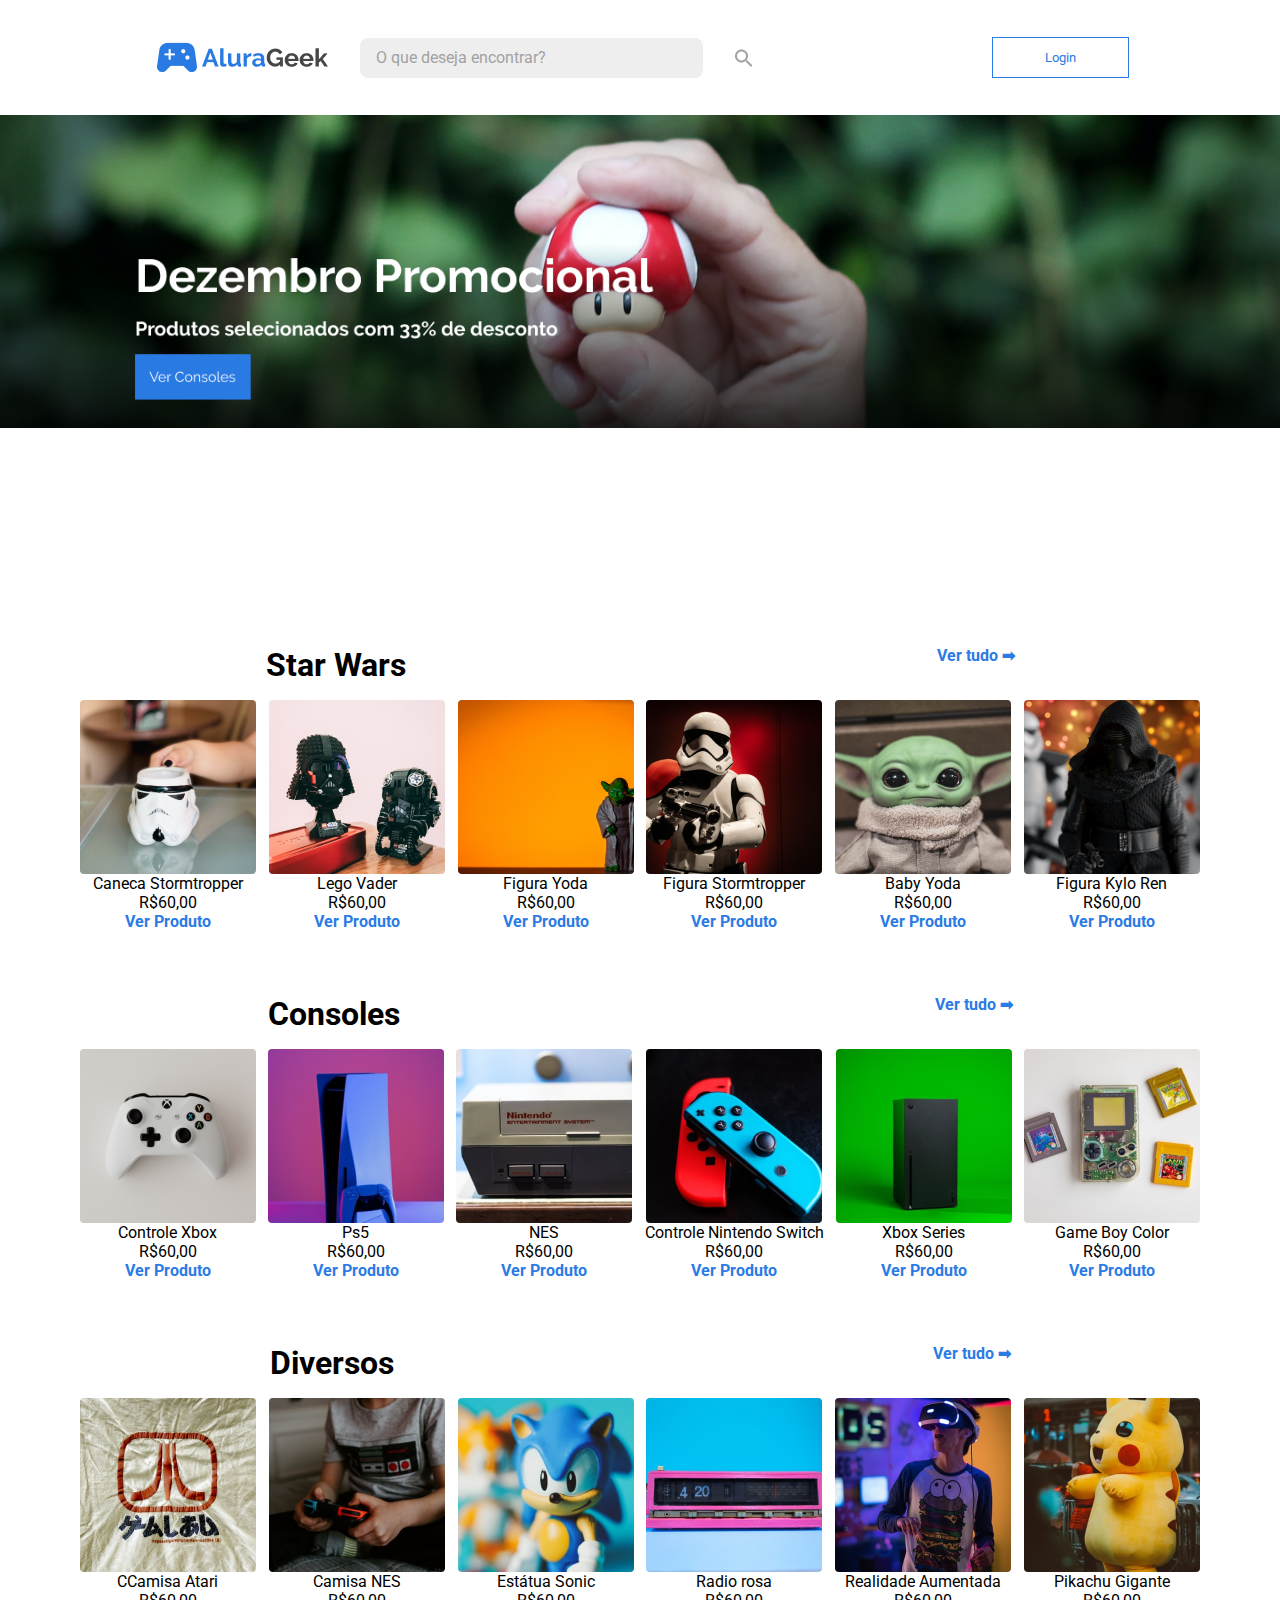
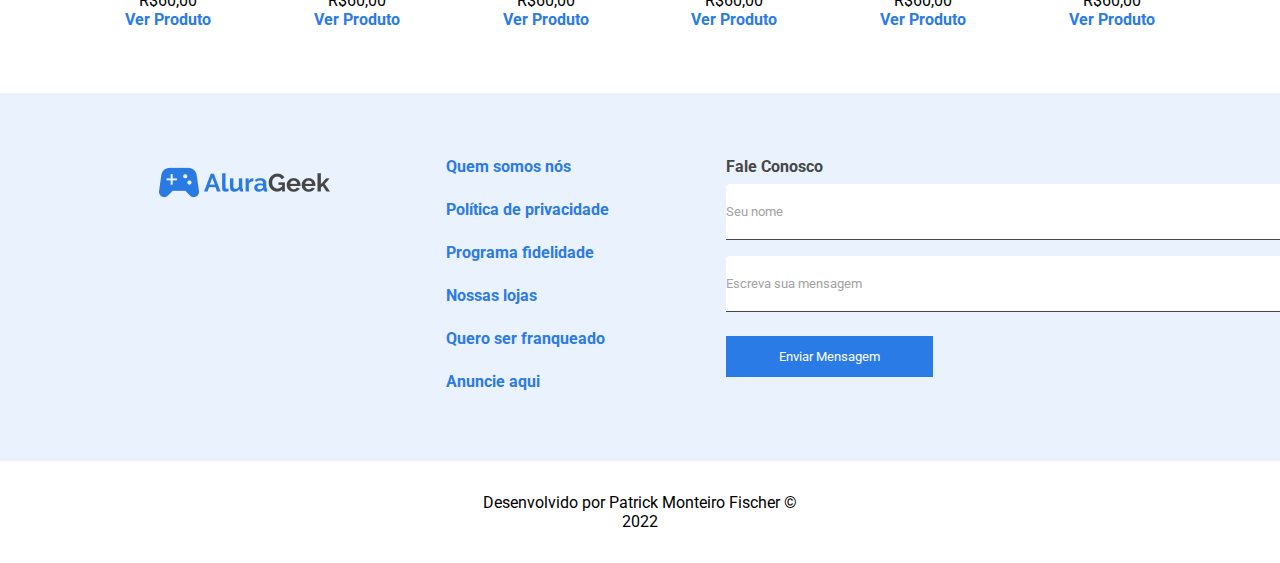
<file: index.html>
<!DOCTYPE html>
<html lang="pt-br">

<head>
  <meta charset="UTF-8">
  <meta http-equiv="X-UA-Compatible" content="IE=edge">
  <meta name="viewport" content="width=device-width, initial-scale=1.0">
  <link rel="stylesheet" href="styles/main.css">
  <link rel="preconnect" href="https://fonts.googleapis.com">
  <link rel="preconnect" href="https://fonts.gstatic.com" crossorigin>
  <link rel="icon" href="./assets//images/logo.ico">
  <link
    href="https://fonts.googleapis.com/css2?family=Roboto:ital,wght@0,400;0,700;0,900;1,300;1,400;1,500&display=swap"
    rel="stylesheet">
  <title>Alura Geek</title>
</head>

<header class="navbar">
  <div class="logo-filter">
    <img src="./assets//images/logo.png" alt="">
    <input class="nav-search-input" type="text" placeholder="O que deseja encontrar?">
    <img src="./assets//images/lupa.png" alt="">
  </div>
  <div>
    <button>Login</button>
  </div>
</header>

<body>
  <div class="banner"></div>

  <div class="product-row-header">
    <h1>Star Wars</h1>
    <a href="">Ver tudo ➡</a>
  </div>

  <div class="products">
    <div class="cards">
      <img src="./assets/images/caneca-sw.png" alt="caneca-sw">
      <p>Caneca Stormtropper</p>
      <p>R$60,00</p>
      <a href="">Ver Produto</a>
    </div>
    <div class="cards">
      <img src="./assets/images/legovader.png" alt="caneca-sw">
      <p>Lego Vader</p>
      <p>R$60,00</p>
      <a href="">Ver Produto</a>
    </div>
    <div class="cards">
      <img src="./assets/images/yoda.png" alt="caneca-sw">
      <p>Figura Yoda</p>
      <p>R$60,00</p>
      <a href="">Ver Produto</a>
    </div>
    <div class="cards">
      <img src="./assets/images/stormtropper.png" alt="caneca-sw">
      <p>Figura Stormtropper</p>
      <p>R$60,00</p>
      <a href="">Ver Produto</a>
    </div>
    <div class="cards">
      <img src="./assets/images/babyyoda.png" alt="caneca-sw">
      <p>Baby Yoda</p>
      <p>R$60,00</p>
      <a href="">Ver Produto</a>
    </div>
    <div class="cards">
      <img src="./assets/images/kyloren.png" alt="caneca-sw">
      <p>Figura Kylo Ren</p>
      <p>R$60,00</p>
      <a href="">Ver Produto</a>
    </div>
  </div>

  <!-- Second row of products -->
  <div class="product-row-header">
    <h1>Consoles</h1>
    <a href="">Ver tudo ➡</a>
  </div>

  <div class="products">
    <div class="cards">
      <img src="./assets/images/xboxcontrol.png" alt="caneca-sw">
      <p>Controle Xbox</p>
      <p>R$60,00</p>
      <a href="">Ver Produto</a>
    </div>
    <div class="cards">
      <img src="./assets/images/ps5.png" alt="caneca-sw">
      <p>Ps5</p>
      <p>R$60,00</p>
      <a href="">Ver Produto</a>
    </div>
    <div class="cards">
      <img src="./assets/images/nes.png" alt="caneca-sw">
      <p>NES</p>
      <p>R$60,00</p>
      <a href="">Ver Produto</a>
    </div>
    <div class="cards">
      <img src="./assets/images/switchcontrol.png" alt="caneca-sw">
      <p>Controle Nintendo Switch</p>
      <p>R$60,00</p>
      <a href="">Ver Produto</a>
    </div>
    <div class="cards">
      <img src="./assets/images/xbox.png" alt="caneca-sw">
      <p>Xbox Series</p>
      <p>R$60,00</p>
      <a href="">Ver Produto</a>
    </div>
    <div class="cards">
      <img src="./assets/images/gbc.png" alt="caneca-sw">
      <p>Game Boy Color</p>
      <p>R$60,00</p>
      <a href="">Ver Produto</a>
    </div>
  </div>

  <!-- Terceira Row de Produtos -->
  <div class="product-row-header">
    <h1>Diversos</h1>
    <a href="">Ver tudo ➡</a>
  </div>

  <div class="products">
    <div class="cards">
      <img src="./assets/images/atari.png" alt="caneca-sw">
      <p>CCamisa Atari</p>
      <p>R$60,00</p>
      <a href="">Ver Produto</a>
    </div>
    <div class="cards">
      <img src="./assets/images/camisanes.png" alt="caneca-sw">
      <p>Camisa NES</p>
      <p>R$60,00</p>
      <a href="">Ver Produto</a>
    </div>
    <div class="cards">
      <img src="./assets/images/sonic.png" alt="caneca-sw">
      <p>Estátua Sonic</p>
      <p>R$60,00</p>
      <a href="">Ver Produto</a>
    </div>
    <div class="cards">
      <img src="./assets/images/radio.png" alt="caneca-sw">
      <p>Radio rosa</p>
      <p>R$60,00</p>
      <a href="">Ver Produto</a>
    </div>
    <div class="cards">
      <img src="./assets/images/ar.png" alt="caneca-sw">
      <p>Realidade Aumentada</p>
      <p>R$60,00</p>
      <a href="">Ver Produto</a>
    </div>
    <div class="cards">
      <img src="./assets/images/pikachu.png" alt="caneca-sw">
      <p>Pikachu Gigante</p>
      <p>R$60,00</p>
      <a href="">Ver Produto</a>
    </div>
  </div>


  <div class="info-footer">
    <div class="content-footer">
      <div class="logo-footer">
        <img src="./assets/images/logo.png" alt="logo">
      </div>
      <div class="list">
        <ul>
          <li><a href="#">Quem somos nós</a></li>
          <li><a href="#">Política de privacidade</a></li>
          <li> <a href="#">Programa fidelidade</a></li>
          <li><a href="#">Nossas lojas</a></li>
          <li><a href="#">Quero ser franqueado</a></li>
          <li><a href="#">Anuncie aqui</a></li>
        </ul>
      </div>
      
      <div class="form">
        <form action="" class="form-content">
          <div class="form-title">
            <h4>Fale Conosco</h4>
          </div>
          <label for="">
            <input height="56" type="text" placeholder="Seu nome">
            <input height="82" type="text" placeholder="Escreva sua mensagem">
          </label>
          <button class="button-footer">Enviar Mensagem</button>
        </form>
      </div>
    </div>
  </div>

  <footer class="footer">
    <div>Desenvolvido por Patrick Monteiro Fischer &copy;</div>
    <div>2022</div>
  </footer>
</body>

</html>
</file>
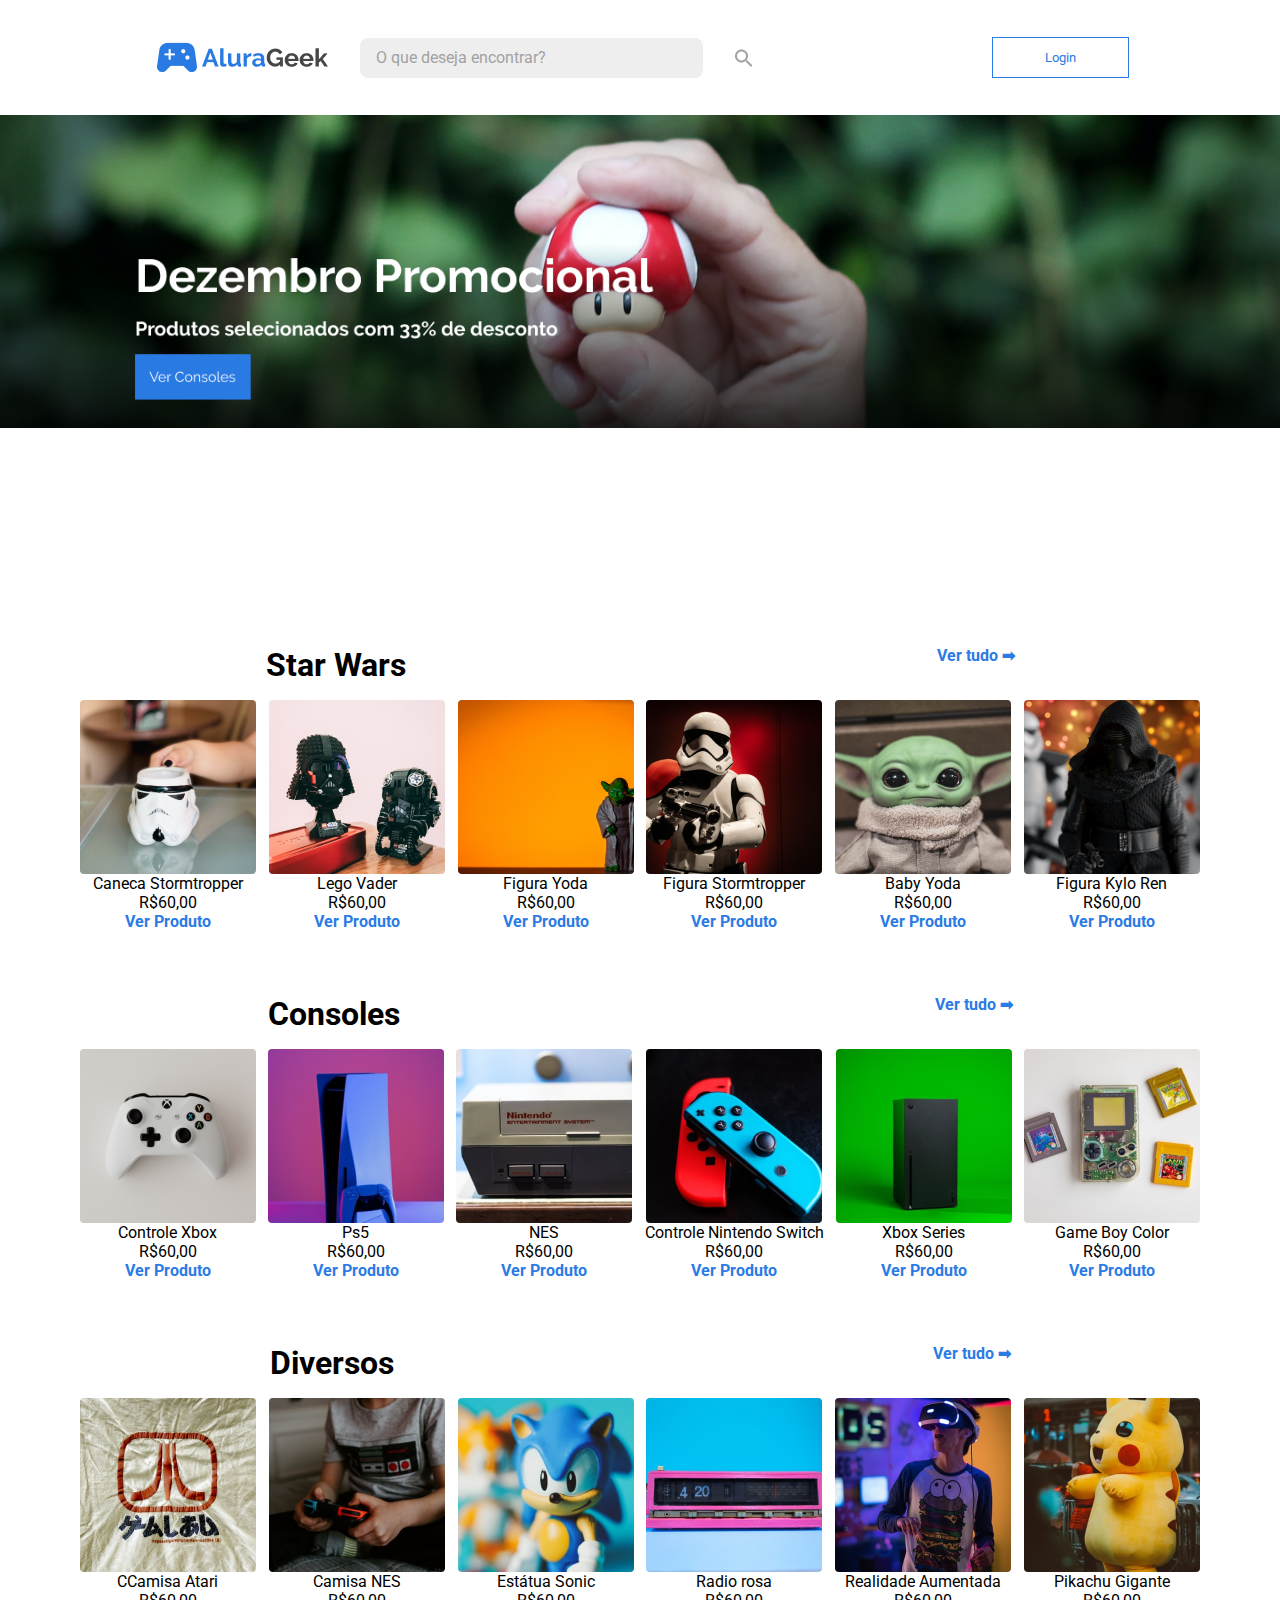
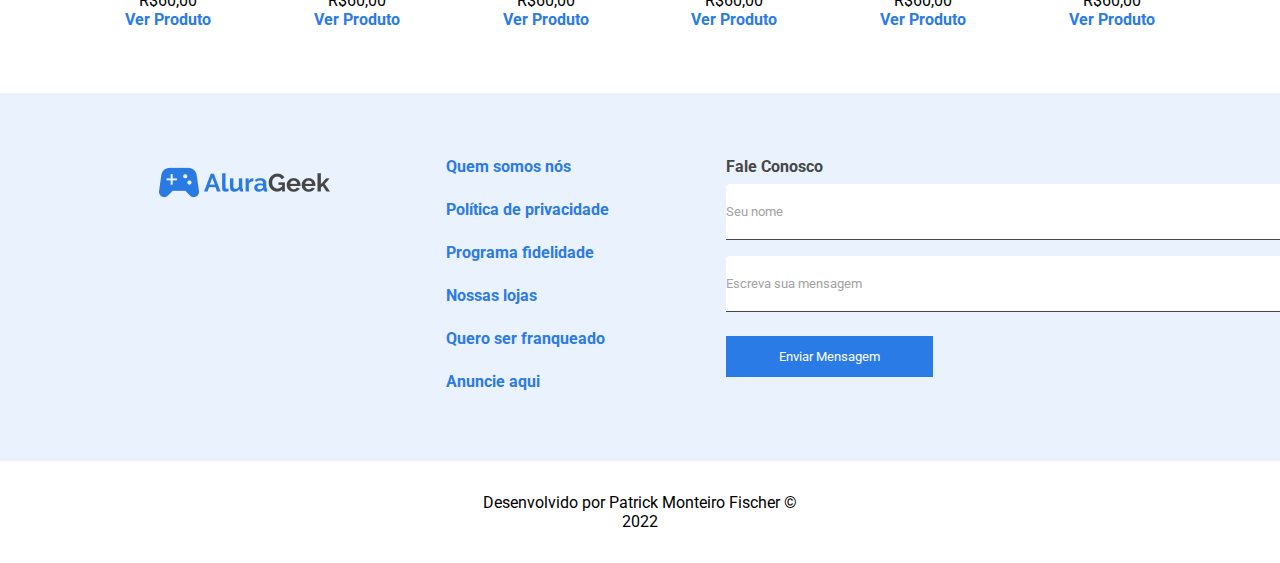
<file: sprint02/index.html>
<!DOCTYPE html>
<html lang="pt-br">

<head>
  <meta charset="UTF-8">
  <meta http-equiv="X-UA-Compatible" content="IE=edge">
  <meta name="viewport" content="width=device-width, initial-scale=1.0">
  <link rel="stylesheet" href="styles/main.css">
  <link rel="preconnect" href="https://fonts.googleapis.com">
  <link rel="preconnect" href="https://fonts.gstatic.com" crossorigin>
  <link
    href="https://fonts.googleapis.com/css2?family=Roboto:ital,wght@0,400;0,700;0,900;1,300;1,400;1,500&display=swap"
    rel="stylesheet">
  <title>Alura Geek</title>
</head>

<header class="navbar">
  <div class="logo-filter">
    <img src="./assets//images/logo.png" alt="">
    <input class="nav-search-input" type="text" placeholder="O que deseja encontrar?">
    <img src="./assets//images/lupa.png" alt="">
  </div>
  <div>
    <button>Login</button>
  </div>
</header>

<body>
  <div class="banner"></div>

  <div class="product-row-header">
    <h1>Star Wars</h1>
    <a href="">Ver tudo ➡</a>
  </div>

  <div class="products">
    <div class="cards">
      <img src="./assets/images/caneca-sw.png" alt="caneca-sw">
      <p>Caneca Stormtropper</p>
      <p>R$60,00</p>
      <a href="">Ver Produto</a>
    </div>
    <div class="cards">
      <img src="./assets/images/legovader.png" alt="caneca-sw">
      <p>Lego Vader</p>
      <p>R$60,00</p>
      <a href="">Ver Produto</a>
    </div>
    <div class="cards">
      <img src="./assets/images/yoda.png" alt="caneca-sw">
      <p>Figura Yoda</p>
      <p>R$60,00</p>
      <a href="">Ver Produto</a>
    </div>
    <div class="cards">
      <img src="./assets/images/stormtropper.png" alt="caneca-sw">
      <p>Figura Stormtropper</p>
      <p>R$60,00</p>
      <a href="">Ver Produto</a>
    </div>
    <div class="cards">
      <img src="./assets/images/babyyoda.png" alt="caneca-sw">
      <p>Baby Yoda</p>
      <p>R$60,00</p>
      <a href="">Ver Produto</a>
    </div>
    <div class="cards">
      <img src="./assets/images/kyloren.png" alt="caneca-sw">
      <p>Figura Kylo Ren</p>
      <p>R$60,00</p>
      <a href="">Ver Produto</a>
    </div>
  </div>

  <!-- Second row of products -->
  <div class="product-row-header">
    <h1>Consoles</h1>
    <a href="">Ver tudo ➡</a>
  </div>

  <div class="products">
    <div class="cards">
      <img src="./assets/images/xboxcontrol.png" alt="caneca-sw">
      <p>Controle Xbox</p>
      <p>R$60,00</p>
      <a href="">Ver Produto</a>
    </div>
    <div class="cards">
      <img src="./assets/images/ps5.png" alt="caneca-sw">
      <p>Ps5</p>
      <p>R$60,00</p>
      <a href="">Ver Produto</a>
    </div>
    <div class="cards">
      <img src="./assets/images/nes.png" alt="caneca-sw">
      <p>NES</p>
      <p>R$60,00</p>
      <a href="">Ver Produto</a>
    </div>
    <div class="cards">
      <img src="./assets/images/switchcontrol.png" alt="caneca-sw">
      <p>Controle Nintendo Switch</p>
      <p>R$60,00</p>
      <a href="">Ver Produto</a>
    </div>
    <div class="cards">
      <img src="./assets/images/xbox.png" alt="caneca-sw">
      <p>Xbox Series</p>
      <p>R$60,00</p>
      <a href="">Ver Produto</a>
    </div>
    <div class="cards">
      <img src="./assets/images/gbc.png" alt="caneca-sw">
      <p>Game Boy Color</p>
      <p>R$60,00</p>
      <a href="">Ver Produto</a>
    </div>
  </div>

  <!-- Terceira Row de Produtos -->
  <div class="product-row-header">
    <h1>Diversos</h1>
    <a href="">Ver tudo ➡</a>
  </div>

  <div class="products">
    <div class="cards">
      <img src="./assets/images/atari.png" alt="caneca-sw">
      <p>CCamisa Atari</p>
      <p>R$60,00</p>
      <a href="">Ver Produto</a>
    </div>
    <div class="cards">
      <img src="./assets/images/camisanes.png" alt="caneca-sw">
      <p>Camisa NES</p>
      <p>R$60,00</p>
      <a href="">Ver Produto</a>
    </div>
    <div class="cards">
      <img src="./assets/images/sonic.png" alt="caneca-sw">
      <p>Estátua Sonic</p>
      <p>R$60,00</p>
      <a href="">Ver Produto</a>
    </div>
    <div class="cards">
      <img src="./assets/images/radio.png" alt="caneca-sw">
      <p>Radio rosa</p>
      <p>R$60,00</p>
      <a href="">Ver Produto</a>
    </div>
    <div class="cards">
      <img src="./assets/images/ar.png" alt="caneca-sw">
      <p>Realidade Aumentada</p>
      <p>R$60,00</p>
      <a href="">Ver Produto</a>
    </div>
    <div class="cards">
      <img src="./assets/images/pikachu.png" alt="caneca-sw">
      <p>Pikachu Gigante</p>
      <p>R$60,00</p>
      <a href="">Ver Produto</a>
    </div>
  </div>


  <div class="info-footer">
    <div class="content-footer">
      <div class="logo-footer">
        <img src="./assets/images/logo.png" alt="logo">
      </div>
      <div class="list">
        <ul>
          <li><a href="#">Quem somos nós</a></li>
          <li><a href="#">Política de privacidade</a></li>
          <li> <a href="#">Programa fidelidade</a></li>
          <li><a href="#">Nossas lojas</a></li>
          <li><a href="#">Quero ser franqueado</a></li>
          <li><a href="#">Anuncie aqui</a></li>
        </ul>
      </div>
      
      <div class="form">
        <form action="" class="form-content">
          <div class="form-title">
            <h4>Fale Conosco</h4>
          </div>
          <label for="">
            <input height="56" type="text" placeholder="Seu nome">
            <input height="82" type="text" placeholder="Escreva sua mensagem">
          </label>
          <button class="button-footer">Enviar Mensagem</button>
        </form>
      </div>
    </div>
  </div>

  <footer class="footer">
    <div>Desenvolvido por Patrick Monteiro Fischer &copy;</div>
    <div>2022</div>
  </footer>
</body>

</html>
</file>
<file: styles/main.css>
* {
  margin: 0 auto;
  padding: 0;
  box-sizing: border-box;
  font-family: 'Roboto', sans-serif;
}

:root {
  --hue: 214;
  --primary-color: hsl(var(--hue), 78%, 53%);
  --black: #464646;
}

.navbar {
  display: flex;
  align-items: center;
  width: 100%;
  height: 115px;
  justify-content: space-around;
  padding: 16px 32px;
}

.logo-filter {
  display: flex;
  align-items: center;
  gap: 32px;
  width: 601px;
  height: 50px;
}

.nav-search-input {
  border: none;
  background-color: #eee;
  height: 40px;
  width: 393px;
  border-radius: 8px;
  font-size: 16px;
  padding: 8px 16px;
}

input::placeholder {
  color: #a2a2a2;
}

button {
  border: 1px solid var(--primary-color);
  padding: 12px 52px;
  color: #2A7AE4;
  background-color: transparent;
  cursor: pointer;
}

a{
  text-decoration: none;
  color: var(--primary-color);
  font-weight: bold;
}

.product-row-header {
  display: flex;
  margin-bottom: 16px;
}

.products{
  display: flex;
  width: 1133px;
  margin-bottom: 64px;
}

.cards {
  display: flex;
  align-items: center;
  flex-direction: column;
}

.cards img {
  border-radius: 0.25rem;
}

.banner {
  width: 100%;
  height: 467px;
  max-width: 2100px;
  background-image: url("../assets//images/Hero.png");
  background-repeat: no-repeat;
  background-size: contain;
  cursor: pointer;
  margin-bottom: 64px;
}

.info-footer {
  display: flex;
  background-color: #EAF2FD;
  height: 368px;
  width: 1440px;
  padding: 64px 152px;
}

.content-footer {
  display: flex;
  width: 1136px;
  height: 240px;
  gap: 112px;
}

.form {
  display: flex;
  flex-direction: column;
  height: 240px;
  width: 560px;
}


.form-content input {
  width: 100%;
  max-width: 560px;
  height: 56px;
  margin-bottom: 16px;
  color: var(--black);
  border: none;
  border-bottom: 1px solid var(--black);
  border-radius: 4px;
  border-bottom-left-radius: 0px;
  border-bottom-right-radius: 0px;
  outline: none;
}

.message-input {
  height: 82px;
}

.form-title{
  color: var(--black);
  margin-bottom: 8px;
}

ul li {
  list-style-type: none;
  color: var(--black);
  margin-bottom: 24px; 
}

.footer {
  display: flex;
  flex-direction: column;
  height: 102px;
  justify-content: center;
  align-items: center;
  padding: 32px;
}

.button-footer {
  background-color: var(--primary-color);
  color: white;
  margin-top: 8px;
}
</file>
<file: sprint02/styles/main.css>
* {
  margin: 0 auto;
  padding: 0;
  box-sizing: border-box;
  font-family: 'Roboto', sans-serif;
}

:root {
  --hue: 214;
  --primary-color: hsl(var(--hue), 78%, 53%);
  --black: #464646;
}

.navbar {
  display: flex;
  align-items: center;
  width: 100%;
  height: 115px;
  justify-content: space-around;
  padding: 16px 32px;
}

.logo-filter {
  display: flex;
  align-items: center;
  gap: 32px;
  width: 601px;
  height: 50px;
}

.nav-search-input {
  border: none;
  background-color: #eee;
  height: 40px;
  width: 393px;
  border-radius: 8px;
  font-size: 16px;
  padding: 8px 16px;
}

input::placeholder {
  color: #a2a2a2;
}

button {
  border: 1px solid var(--primary-color);
  padding: 12px 52px;
  color: #2A7AE4;
  background-color: transparent;
  cursor: pointer;
}

a{
  text-decoration: none;
  color: var(--primary-color);
  font-weight: bold;
}

.product-row-header {
  display: flex;
  margin-bottom: 16px;
}

.products{
  display: flex;
  width: 1133px;
  margin-bottom: 64px;
}

.cards {
  display: flex;
  align-items: center;
  flex-direction: column;
}

.cards img {
  border-radius: 0.25rem;
}

.banner {
  width: 100%;
  height: 467px;
  max-width: 2100px;
  background-image: url("../assets//images/Hero.png");
  background-repeat: no-repeat;
  background-size: contain;
  cursor: pointer;
  margin-bottom: 64px;
}

.info-footer {
  display: flex;
  background-color: #EAF2FD;
  height: 368px;
  width: 1440px;
  padding: 64px 152px;
}

.content-footer {
  display: flex;
  width: 1136px;
  height: 240px;
  gap: 112px;
}

.form {
  display: flex;
  flex-direction: column;
  height: 240px;
  width: 560px;
}


.form-content input {
  width: 100%;
  max-width: 560px;
  height: 56px;
  margin-bottom: 16px;
  color: var(--black);
  border: none;
  border-bottom: 1px solid var(--black);
  border-radius: 4px;
  border-bottom-left-radius: 0px;
  border-bottom-right-radius: 0px;
  outline: none;
}

.message-input {
  height: 82px;
}

.form-title{
  color: var(--black);
  margin-bottom: 8px;
}

ul li {
  list-style-type: none;
  color: var(--black);
  margin-bottom: 24px; 
}

.footer {
  display: flex;
  flex-direction: column;
  height: 102px;
  justify-content: center;
  align-items: center;
  padding: 32px;
}

.button-footer {
  background-color: var(--primary-color);
  color: white;
  margin-top: 8px;
}
</file>
